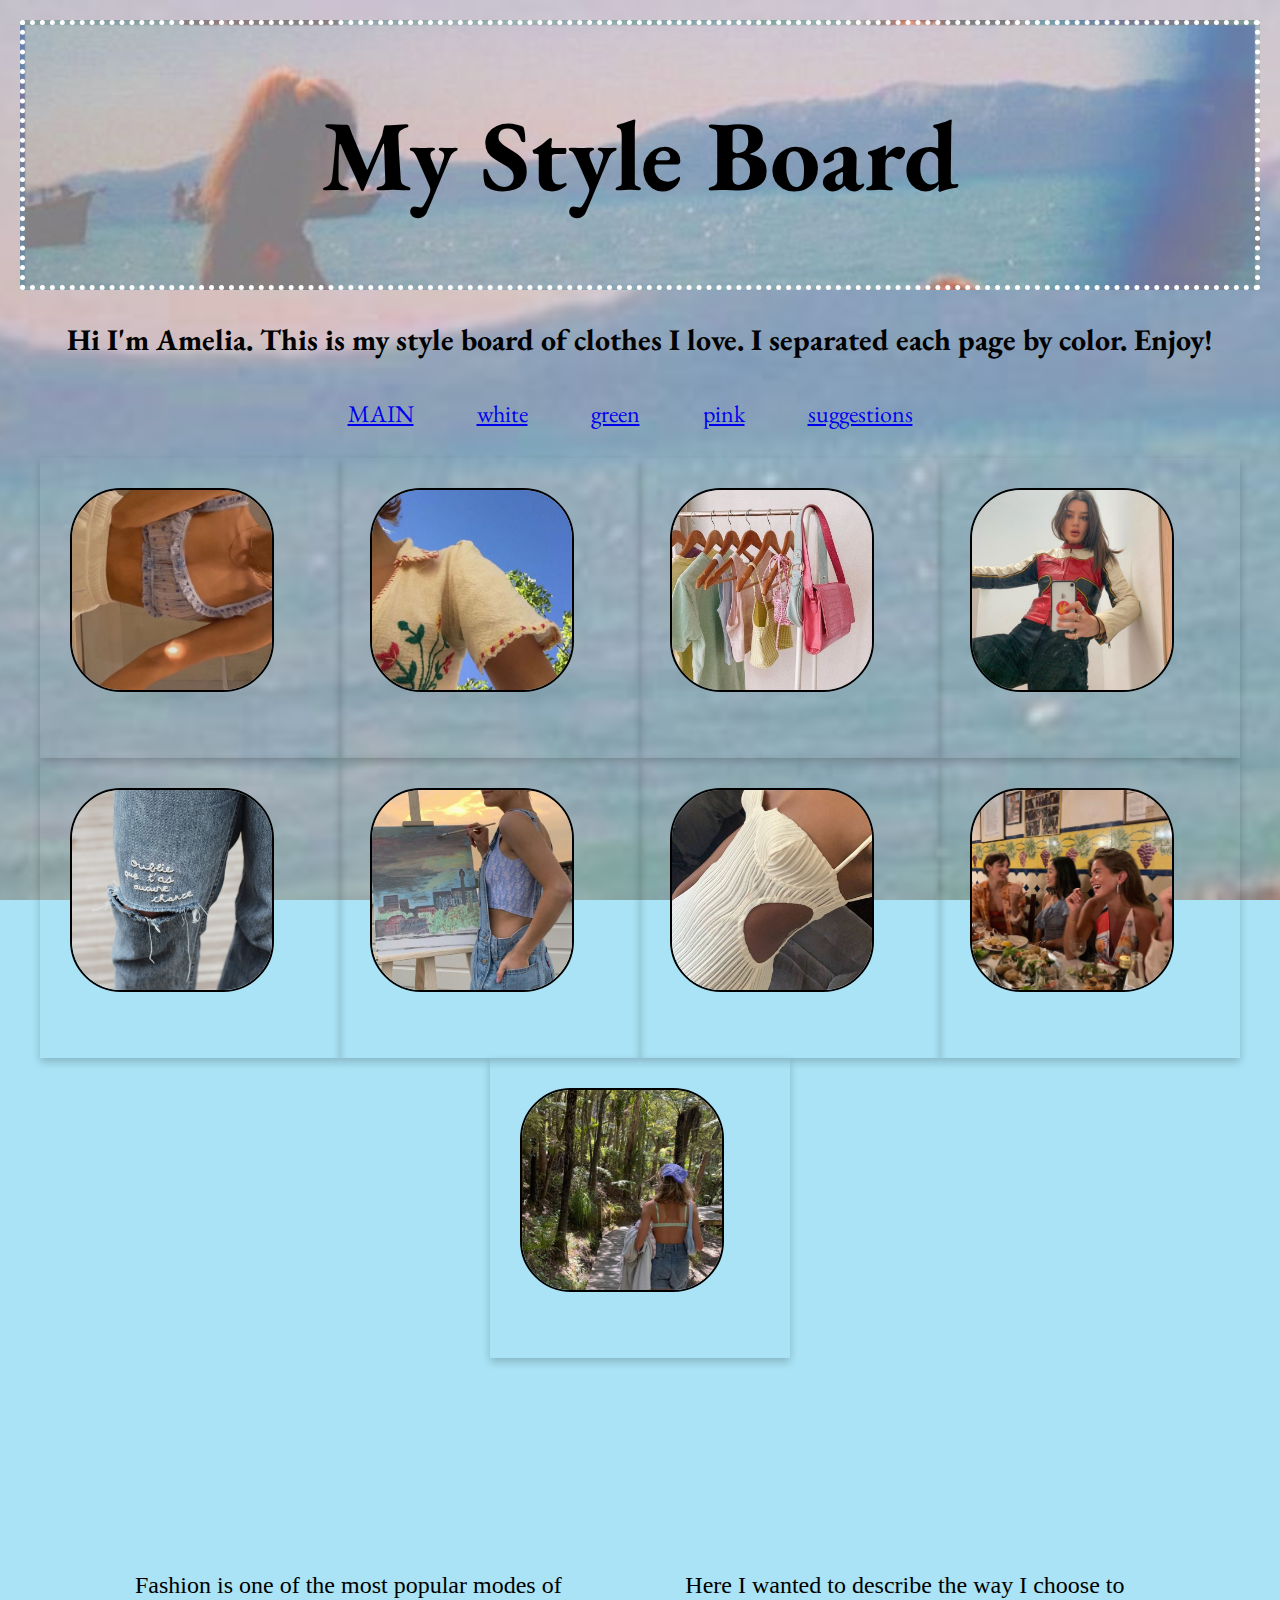
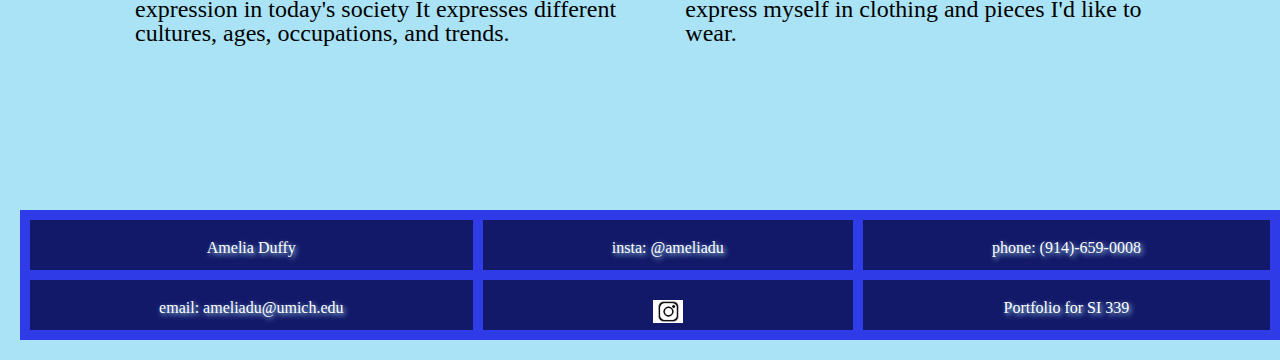
<file: index.html>
<!DOCTYPE html>
<html lang ='en'>
    <head>
        <meta charset="utf-8">
        <meta name="viewport" content="width= device-width, initial-scale=1.0">
        <link rel="stylesheet" type="text/css" href="css/html5reset.css">
        <link rel="stylesheet" type="text/css" href="css/style.css">
        <link rel="stylesheet" href="https://fonts.googleapis.com/css?family=EB Garamond">
        <title>My Style Board</title>
        <!-- Global site tag (gtag.js) - Google Analytics -->
        <script async src="https://www.googletagmanager.com/gtag/js?id=G-27V7FCP7XY"></script>
        <script>
            window.dataLayer = window.dataLayer || [];
            function gtag(){dataLayer.push(arguments);}
            gtag('js', new Date());

             gtag('config', 'G-27V7FCP7XY');
        </script>
    </head>
    <body>
        <a class = "skip" href="#main">Skip to Main Content</a>
        <header id = "h">
            <h1>My Style Board</h1>
            <h2>Hi I'm Amelia. This is my style board of clothes I love. 
                I separated each page by color. Enjoy!
            </h2>
            <nav>
                <ul>
                    <li><a class = "current" href="index.html">main</a></li>
                    <li><a href="white.html">white</a></li>
                    <li><a href="green.html">green</a></li>
                    <li><a href="pink.html">pink</a></li>
                    <li><a href="form.html">suggestions</a></li>
                </ul>
            </nav>
        </header>
        <main id = "main">
        
            <div class="grid-container">
                <div class="grid-item">Sheer Tops
                    <div class= "flip-card">
                        <div class="flip-front" alt = "sheer">
                            <img src="main-images/main-bra.png" alt = "main bra">
                        </div>
                        <div class ="flip-back" alt = "sheerback">
                            <h1>Sheer Top</h1>
                            <p>Brands like For Love And Lemons
                            have made sheer tops trendy casual
                            clothing, rather than the traditional 
                            undergarment.</p>
                        </div>
                    </div>
                </div>
                <div class="grid-item">Embroidery
                    <div class = "flip-card">
                        <div class ="flip-front" alt = "embroidery">
                            <img src="main-images/main-emborider.jpg" alt = "main embroidery">
                        </div>
                        <div class = "flip-back" alt = "embroidery">
                            <h1>Embroidery</h1>
                            <p>This ancient practice has come back into style time
                                and time again. This intricate detail that
                                is required with this practice brings back constant 
                                appreciation for clothing crafts men and women
                            </p>
                        </div>
                    </div>
                </div>
                <div class="grid-item">Pastels
                    <div class= "flip-card">
                        <div class ="flip-front" alt="Pastels">
                            <img src="main-images/main-hang.jpg" alt= "main hangers">
                        </div>
                        <div class= "flip-back" alt ="pastels">
                            <h1> Pastels</h1>
                            <p> Every spring pastels reappear in our stores. 
                                These reminders of the sunshine and flowers that boost happiness in
                                spring and summer are the very definition of how clothing 
                                can influence moods.
                            </p>
                        </div>
                    </div>
                </div>
                <div class= "grid-item">Leather Jackets
                    <div class = "flip-card">
                        <div class = "flip-front" alt = "Leather Jacket">
                            <img src="main-images/main-jacket.jpg" alt= "main jacket">
                        </div>
                        <div class = "flip-back" alt = "Leather Jacket">
                            <h1>Leather Jacket</h1>
                            <p>Leather, and leather jackets, come in and out of Fashion
                                every few years. This season statement leather, like this one,
                                are definers among fashion and instagram influencers.
                            </p>
                        </div>
                    </div>
                </div>
                <div class="grid-item">Statement
                    <div class = "flip-card">
                        <div class = "flip-front" alt = "Statement">
                            <img src="main-images/main-jean.png" alt = "main jeans">
                        </div>
                        <div class = "flip-back" alt = "statement">
                            <h1>Statement Piece</h1>
                            <p> Recently the LA brands EB Denim and Revice has redifined 
                                the way we see blue jeans. Their use of vintage denim and 
                                embroidery has made blue jeans a statement piece, rather than 
                                a mundane classic.
                            </p>
                        </div>
                    </div>
                </div>
                <div class="grid-item">Monogram
                    <div class = "flip-card">
                        <div class = "flip-front" alt = "Monogram">
                            <img src="main-images/main-paint.jpg" alt = "main paint">
                        </div>
                        <div class = "flip-back" alt = "Monogram">
                            <h1>Monogram</h1>
                            <p>Alessandro Michele was the first to turn monograms from tacky
                                to classy. His use of the Gucci logo has redifined luxury fashion 
                                and has become a statement of luxury in today's millenials.
                            </p>
                        </div>
                    </div>
                </div>
                <div class = "grid-item">Cut Out
                    <div class = "flip-card">
                        <div class= "flip-front" alt = "cutout">
                            <img src="main-images/main-dress.jpg" alt ="main dress">
                        </div>
                        <div class = "flip-back" alt = "cutout">
                            <h1>Cutout Dress</h1>
                            <p> Subtle and strategically placed cutouts have replaced the classic mini dress.
                                Now the new sultry is in small fragments of skin and/or sheer linings.
                            </p>
                        </div>
                    </div>
                </div>
                <div class="grid-item">Colored Prints
                    <div class = "flip-card">
                        <div class = "flip-front" alt ="colored prints">
                            <img src="main-images/main-party.png" alt ="main part">
                        </div>
                        <div class = "flip-back" alt = "colored prints">
                            <h1>Colored prints</h1>
                            <p>This season is all about new and bold. Refurbished appreciations for 
                                trained artists have resurfaced in the use of their bold prints and artwork
                                within clothing. The trend is known as wearable art.
                            </p>
                        </div>
                    </div>  
                </div>
                <div class="grid-item">Head Scarves
                    <div class = "flip-card">
                        <div class = "flip-front" alt = "head scarves">
                            <img src="main-images/main-walk.jpg" alt ="main walk">
                        </div>
                        <div class = "flip-back" alt = "head Scarves">
                            <h1> Head Scarves</h1>
                            <p>These accessories have entered the main stream fashion scene with a variety
                                of prints to pick from. However, they have spewed controversy because of cultural
                            approptiation accusations as well as double standards for white women that are not granted to
                        those of color when wearing these scarves.</p>
                        </div>
                    </div>
                </div>
            </div>
            <div class = "context"> 
                <div class = "grid-context">
                    Fashion is one of the most popular modes of expression in today's society
                    It expresses different cultures, ages, occupations, and trends.

                </div>
                <div class = "grid-context">
                    Here I wanted to describe the way I choose to express myself in clothing and pieces I'd like to wear.
                </div>
            </div>
        </main>
        
        <footer>
            <div class = "foot">Amelia Duffy</div>
            <div class = "foot">insta: @ameliadu</div>
            <div class = "foot">phone: (914)-659-0008</div>
            <div class = "foot">email: ameliadu@umich.edu</div>
            <div class = "foot">
                <img src = "main-images/instagram.jpg" alt="insta">
            </div>
            <div class = "foot"> Portfolio for SI 339</div>

        </footer>

    </body>
</html>
</file>
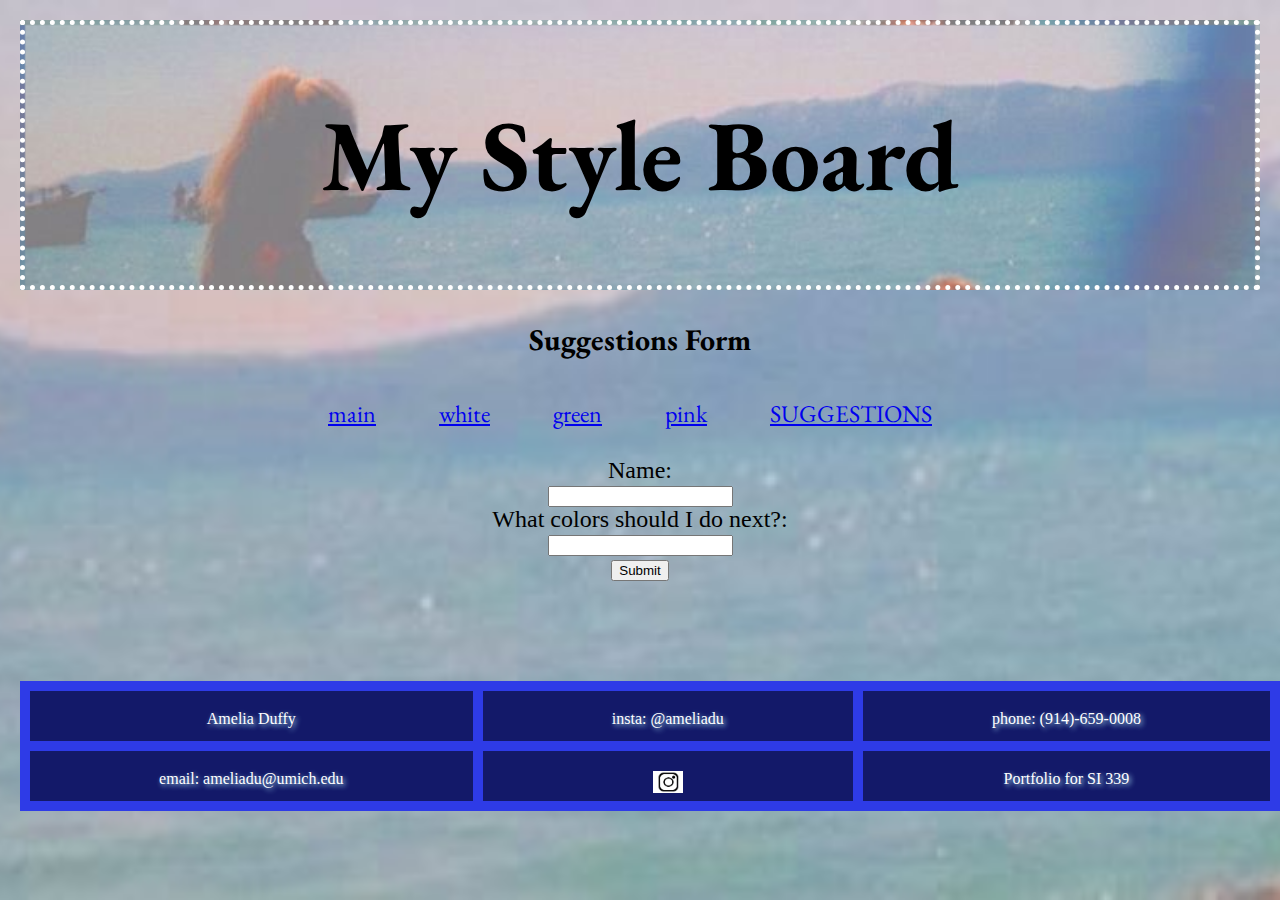
<file: form.html>
<!DOCTYPE html>
<html lang ='en'>
    <head>
        <meta charset="utf-8">
        <meta name="viewport" content="width= device-width, initial-scale=1.0">
        <link rel="stylesheet" type="text/css" href="css/html5reset.css">
        <link rel="stylesheet" type="text/css" href="css/style.css">
        <link rel="stylesheet" href="https://fonts.googleapis.com/css?family=EB Garamond">
        <title>Suggestions</title>
        <script async src="https://www.googletagmanager.com/gtag/js?id=G-27V7FCP7XY"></script>
        <script>
            window.dataLayer = window.dataLayer || [];
            function gtag(){dataLayer.push(arguments);}
            gtag('js', new Date());

             gtag('config', 'G-27V7FCP7XY');
        </script>
    </head>
    <body>
        <a class = "skip" href="#main">Skip to Main Content</a>
        <header id = "h">
            <h1>My Style Board</h1>
            <h2>Suggestions Form</h2>
            <nav>
                <ul>
                    <li><a href="index.html">main</a></li>
                    <li><a href="white.html">white</a></li>
                    <li><a href="green.html">green</a></li>
                    <li><a href="pink.html">pink</a></li>
                    <li><a class = "current" href="form.html">suggestions</a></li>
                </ul>
            </nav>
        </header>
        <main id = "form-main">
            <form action = "https://formspree.io/f/mvodglve" method = "POST">
                <label for = "name">Name:</label><br>
                <input type="text" id="name" name="name"><br>
                <label for = "colors">What colors should I do next?:</label><br>
                <input type="text" id="colors" name="colors"><br>
                <input type="submit" value="Submit">
            </form>
        
            
        </main>
        
        <footer>
            <div class = "foot">Amelia Duffy</div>
            <div class = "foot">insta: @ameliadu</div>
            <div class = "foot">phone: (914)-659-0008</div>
            <div class = "foot">email: ameliadu@umich.edu</div>
            <div class = "foot">
                <img src = "main-images/instagram.jpg" alt="insta">
            </div>
            <div class = "foot"> Portfolio for SI 339</div>

        </footer>

    </body>
</html>
</file>
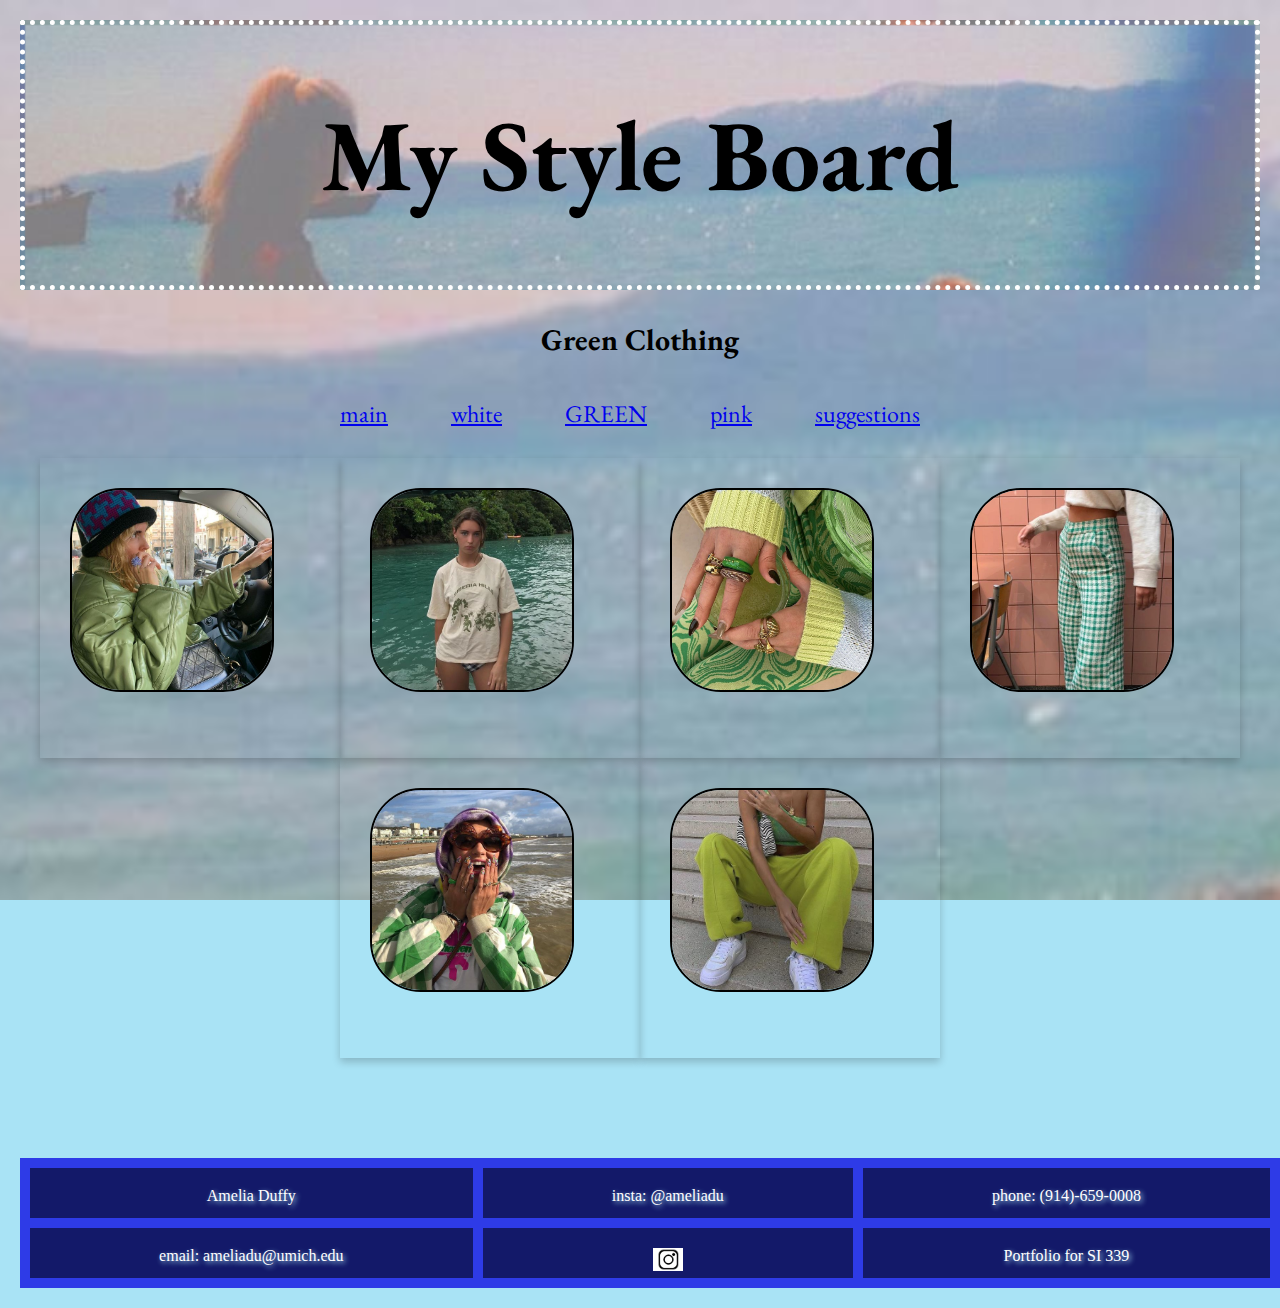
<file: green.html>
<!DOCTYPE html>
<html lang ='en'>
    <head>
        <meta charset="utf-8">
        <meta name="viewport" content="width= device-width, initial-scale=1.0">
        <link rel="stylesheet" type="text/css" href="css/html5reset.css">
        <link rel="stylesheet" type="text/css" href="css/style.css">
        <link rel="stylesheet" href="https://fonts.googleapis.com/css?family=EB Garamond">
        <title>Green Clothing</title>
        <script async src="https://www.googletagmanager.com/gtag/js?id=G-27V7FCP7XY"></script>
        <script>
            window.dataLayer = window.dataLayer || [];
            function gtag(){dataLayer.push(arguments);}
            gtag('js', new Date());

             gtag('config', 'G-27V7FCP7XY');
        </script>
    </head>
    <body>
        <a class = "skip" href="#main">Skip to Main Content</a>
        <header id = "h">
            <h1>My Style Board</h1>
            <h2>Green Clothing</h2>
            <nav>
                <ul>
                    <li><a href="index.html">main</a></li>
                    <li><a href="white.html">white</a></li>
                    <li><a class = "current" href="green.html">green</a></li>
                    <li><a href="pink.html">pink</a></li>
                    <li><a href="form.html">suggestions</a></li>
                </ul>
            </nav>
        </header>
        <main id = "main">
            <div class="grid-container">
                <div class="grid-item">Statement Pieces
                    <img src="green-images/coat-green.jpg" alt = "green coat">
                </div>
                <div class="grid-item">Vintage tees
                    <img src="green-images/green-tshirt.jpg" alt = "green tshirt">
                </div>
                <div class="grid-item">Bulky Rings
                    <img src="green-images/nails-green.jpg" alt= "green nails">
                </div>
                <div class= "grid-item">Plaid
                    <img src="green-images/pants-green.jpg" alt= "green pants">
                </div>
                <div class="grid-item">Loungewear
                    <img src="green-images/plaid-green.jpg" alt = "green plaid">
                </div>
                <div class="grid-item">Animal Print
                    <img src="green-images/zebra-green.png" alt = "green zebra">
                </div>
            </div>
        </main>
        <footer>
            <div class = "foot">Amelia Duffy</div>
            <div class = "foot">insta: @ameliadu</div>
            <div class = "foot">phone: (914)-659-0008</div>
            <div class = "foot">email: ameliadu@umich.edu</div>
            <div class = "foot">
                <img src = "main-images/instagram.jpg" alt="insta">
            </div>
            <div class = "foot"> Portfolio for SI 339</div>

        </footer>

    </body>
</html>
</file>
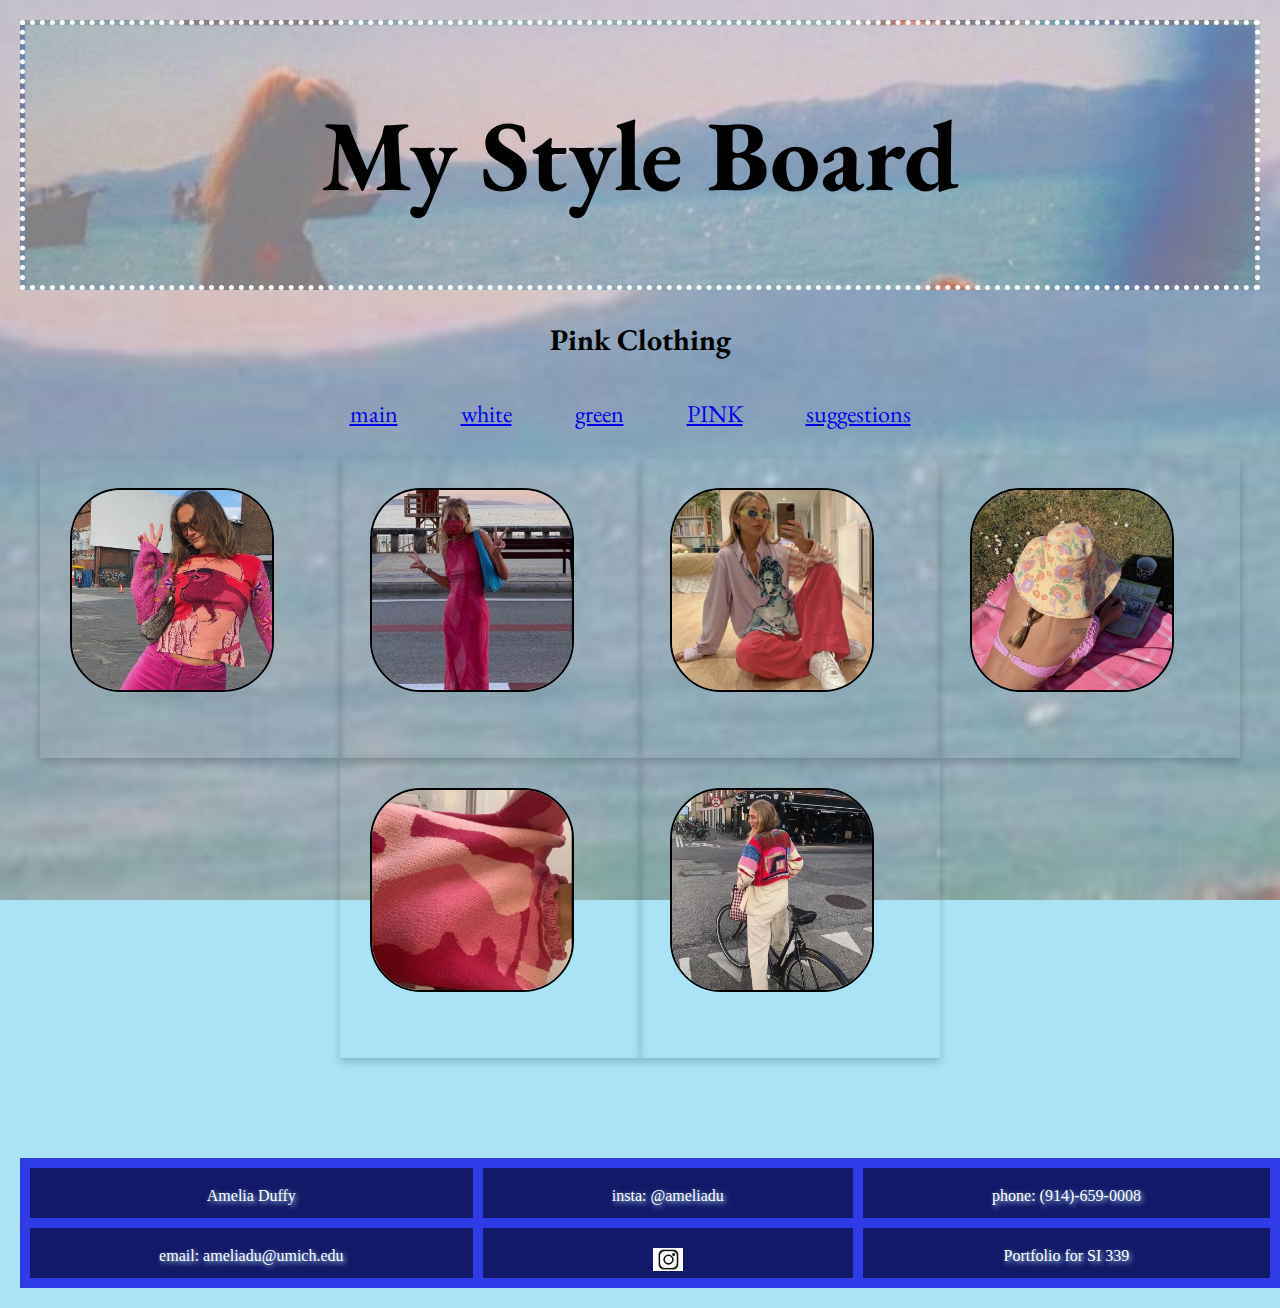
<file: pink.html>
<!DOCTYPE html>
<html lang ='en'>
    <head>
        <meta charset="utf-8">
        <meta name="viewport" content="width= device-width, initial-scale=1.0">
        <link rel="stylesheet" type="text/css" href="css/html5reset.css">
        <link rel="stylesheet" type="text/css" href="css/style.css">
        <link rel="stylesheet" href="https://fonts.googleapis.com/css?family=EB Garamond">
        <title>Pink Clothing</title>
        <script async src="https://www.googletagmanager.com/gtag/js?id=G-27V7FCP7XY"></script>
        <script>
            window.dataLayer = window.dataLayer || [];
            function gtag(){dataLayer.push(arguments);}
            gtag('js', new Date());

             gtag('config', 'G-27V7FCP7XY');
        </script>
    </head>
    <body>
        <a class = "skip" href="#main">Skip to Main Content</a>
        <header id = "h">
            <h1>My Style Board</h1>
            <h2>Pink Clothing</h2>
        
            <nav>
                <ul>
                    <li><a href="index.html">main</a></li>
                    <li><a href="white.html">white</a></li>
                    <li><a href="green.html">green</a></li>
                    <li><a class = "current" href="pink.html">pink</a></li>
                    <li><a href="form.html">suggestions</a></li>
                </ul>
            </nav>
        </header>
        <main id = "main">
            <div class="grid-container">
                <div class="grid-item">Y2K Tees
                    <img src="pink-images/pink-all.jpg" alt = "all pink">
                </div>
                <div class="grid-item">Maxi Dress
                    <img src="pink-images/pink-dress.jpg" alt = "dress">
                </div>
                <div class="grid-item">Button Down
                    <img src="pink-images/pink-face.jpg" alt= "face shirt">
                </div>
                <div class= "grid-item">70's Print
                    <img src="pink-images/pink-floralbucket.jpg" alt= "bucket hat">
                </div>
                <div class="grid-item">Sweater
                    <img src="pink-images/pink-sweater.jpg" alt = "sweater">
                </div>
                <div class="grid-item">Art Pieces
                    <img src="pink-images/pink-wbike.jpg" alt = "bike">
                </div>
            </div>
        </main>
        <footer>
            <div class = "foot">Amelia Duffy</div>
            <div class = "foot">insta: @ameliadu</div>
            <div class = "foot">phone: (914)-659-0008</div>
            <div class = "foot">email: ameliadu@umich.edu</div>
            <div class = "foot">
                <img src = "main-images/instagram.jpg" alt="insta">
            </div>
            <div class = "foot"> Portfolio for SI 339</div>

        </footer>

    </body>
</html>
</file>
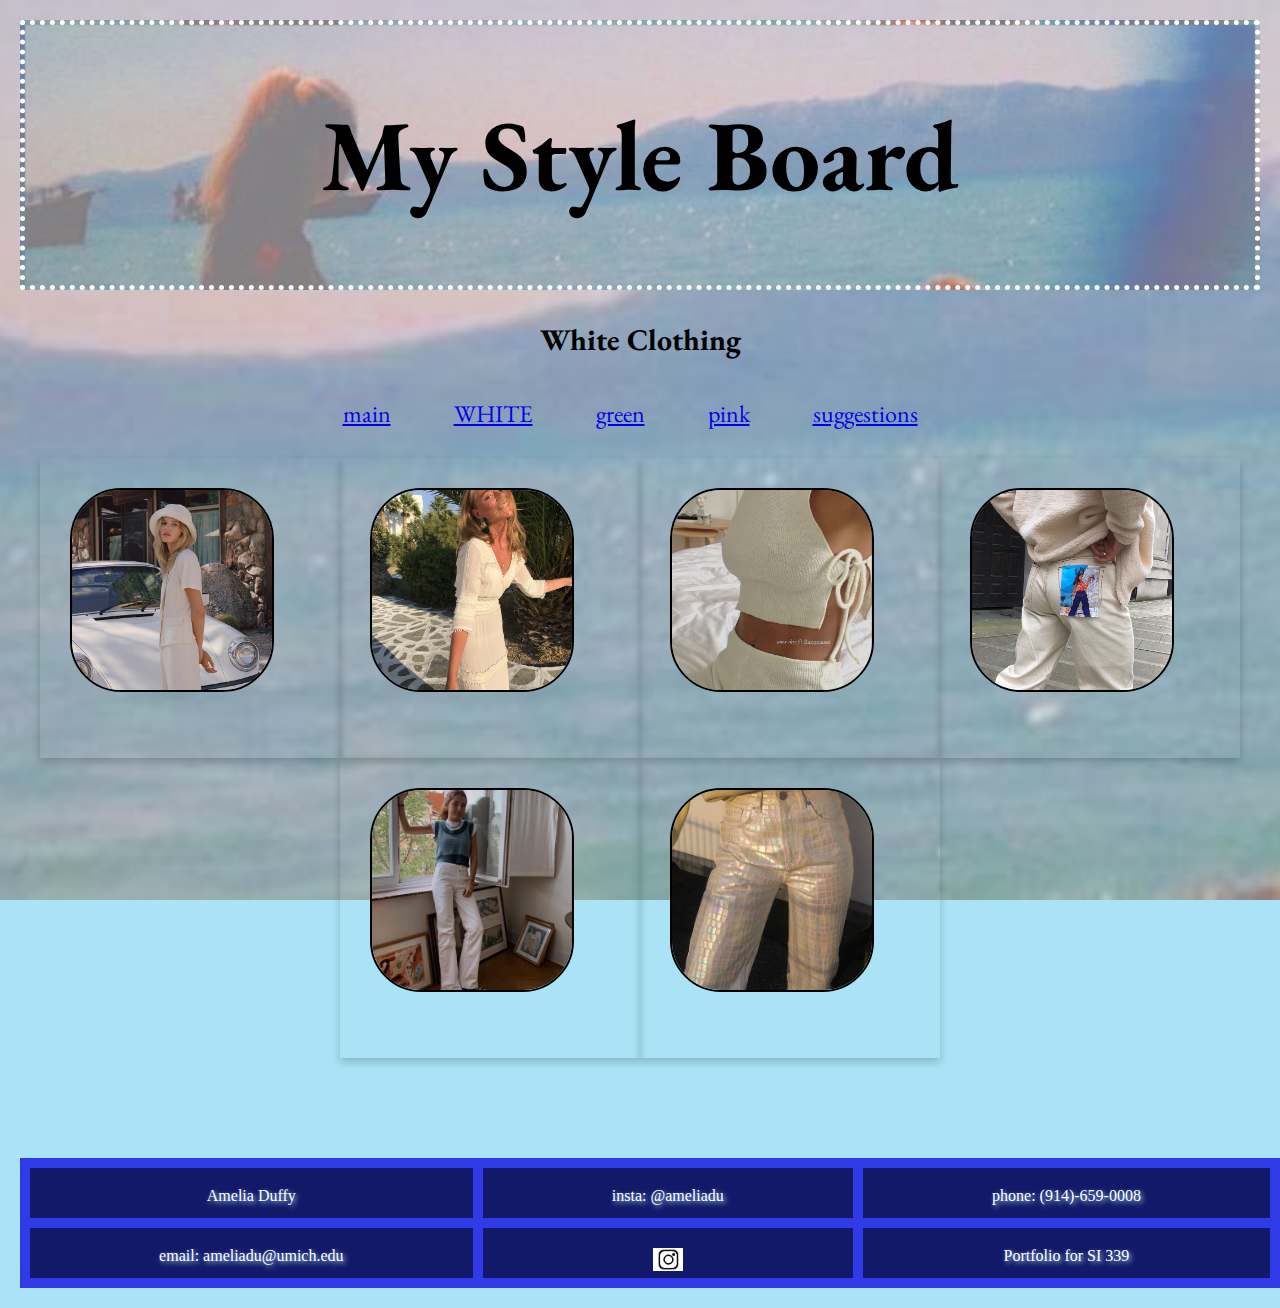
<file: white.html>
<!DOCTYPE html>
<html lang ='en'>
    <head>
        <meta charset="utf-8">
        <meta name="viewport" content="width= device-width, initial-scale=1.0">
        <link rel="stylesheet" type="text/css" href="css/html5reset.css">
        <link rel="stylesheet" type="text/css" href="css/style.css">
        <link rel="stylesheet" href="https://fonts.googleapis.com/css?family=EB Garamond">
        <title>White Clothing</title>
        <script async src="https://www.googletagmanager.com/gtag/js?id=G-27V7FCP7XY"></script>
        <script>
            window.dataLayer = window.dataLayer || [];
            function gtag(){dataLayer.push(arguments);}
            gtag('js', new Date());

             gtag('config', 'G-27V7FCP7XY');
        </script>
    </head>
    <body>
        <a class = "skip" href="#main">Skip to Main Content</a>
        <header id = "h">
            <h1>My Style Board</h1>
            <h2>White Clothing</h2>
            <nav>
                <ul>
                    <li><a href="index.html">main</a></li>
                    <li><a class= "current" href="white.html">white</a></li>
                    <li><a href="green.html">green</a></li>
                    <li><a href="pink.html">pink</a></li>
                    <li><a href="form.html">suggestions</a></li>
                </ul>
            </nav>
        </header>
        <main id = "main">
            <div class="grid-container">
                <div class="grid-item">Bucket Hats
                    <img src="white-images/white-bucket.jpg" alt = "bucket hat">
                </div>
                <div class="grid-item">Summer Dress
                    <img src="white-images/white-dress.jpg" alt = "dress">
                </div>
                <div class="grid-item">Knits
                    <img src="white-images/white-look.jpg" alt= "sweater vest">
                </div>
                <div class= "grid-item">Pop of Color
                    <img src="white-images/white-pants.jpg" alt= "pants">
                </div>
                <div class="grid-item">Layered Vest
                    <img src="white-images/white-w-vest.jpg" alt = "blue vest">
                </div>
                <div class="grid-item">Holographic
                    <img src="white-images/whiteshiny-pants.jpg" alt = "shiny bottoms">
                </div>
            </div>
        </main>
        <footer>
            <div class = "foot">Amelia Duffy</div>
            <div class = "foot" id= "insta">insta: @ameliadu</div>
            <div class = "foot" id = "phone">phone: (914)-659-0008</div>
            <div class = "foot" id= "email">email: ameliadu@umich.edu</div>
            <div class = "foot" id = "insta_logo">
                <img src = "main-images/instagram.jpg" alt="insta">
            </div>
            <div class = "foot"> Portfolio for SI 339</div>

        </footer>
    </body>
</html>
</file>
<file: css/style.css>
/*scroll behavior */
html{
  scroll-behavior: smooth;
}


/*style the header*/
header{
  color: #000000;
  line-height: 2; 
  font-family: "EB Garamond", sans-serif;
}

/* need to adjust so opacity doesn't affect the text*/
#h h1{
  display: flex;
  justify-content: center;
  font-size: 50px;
  border: dotted 5px #ffffff;
  background-image: url(../main-images/background-img.jpg);
  background-size: cover;
  padding: 30px;
  animation-name: border-change;
  animation-duration: 3s;
}

@keyframes border-change{
  0% {border: solid 5px #bcc4f3;}
  75% {border: solid 5px #131969}
  100% {border: dotted 5px #ffffff;}

}

/*no font flip card in mobil or tablet */
.flip-back h1{
  font-size: 0px;
}
.flip-back p{
  font-size: 0px;
}

h2{
  font-size: 30px;
  text-align: center;
  margin: 20px;
}


main p div{
  text-align:center;
  font-size:20px;

}

nav{
  text-align: center;
  margin: 20px;
}

nav li{
  display:  inline;
  position: relative;
  text-align: center;
  padding-right: 20px;
  margin: 20px;
  font-size: 24px;
  text-align: left;
}
nav li:visited{
  text-decoration: none;
  color: #000000;

}

body{
  display: grid;
  background-color: #a9e3f5;
  padding: 20px;
}

/*style for images

at some point i need to switch this to flex

*/ 
#main img{
  display: block;
  width: 200px;
  height: 200px;
  object-fit: cover;
  border: solid 2px #000000;
  border-radius: 25%;
  margin: 30px;
  animation-name: image;
  animation-duration: 3s;
}
#main img:hover{
  filter: blur(10px) saturate(500%);
}

@keyframes image{
  from{opacity: 0;}
  to{opacity: 1;}
}

.grid-container{
  display: flex;
  flex-wrap: wrap;
  justify-content: center;
  text-align: center;
  padding-bottom: 100px;
}

.grid-item{
  font-size: 24px;
  box-shadow: 0 4px 8px 0 rgba(0,0,0,0.2);
}

/* style for nav bar */
.current{
  text-transform: uppercase;
}

/*style for footer */
footer{
  display: grid;
  grid-template-columns: auto auto auto;
  grid-row-gap: 10px;
  grid-column-gap: 10px;
  left:0;
  bottom: 0;
  width: auto;
  position: fixed;
  background-color: #2e3be7;
  color: white;
  text-align: center;
  padding: 10px;

}
footer img{
  width: 30px;
  height: auto;
}

.foot{
  background-color: #131969;
  padding: 20px;
  text-shadow: 2px 2px 5px #a9e3f5;
  height: 10px;
  justify-content: center;
}

/* style the form */
form{
  text-align: center;
  font-size: 24px;
  padding-bottom: 100px;
  

}


/* style p*/
.context{
  display: grid;
  grid-template-rows: auto auto;
  grid-row-gap: 50px;
  margin: 15px;
  font-size: 24px;
  justify-content: center;
  padding-bottom: 200px;
  text-align: center;
}
.grid-context{
  text-align: left;
}

.skip{
  left: 0;
  position: absolute;
  margin-top: -50px;
  padding: 8px; 
  transform:translateY(-100%);
}

.skip:focus{
  position: absolute;
  margin-top: 10px;
}

/*prefers reduced motion */
@media screen and (prefers-reduced-motion){
  #h h1{
    animation-duration: 0s;
  }
  #main img{
    animation-name: image;
    animation-duration: 0s;
  }
  #main img:hover{
    filter: none;
  }
  body{
    display: grid;
    background-color: #a9e3f5;
    padding: 20px;
  }

  .flip-card{
    transition: transform none;
  }

}

/* tablet view */
@media screen and (min-width: 768px){
  #h h1{
    font-size: 100px;
  }
  .context{
    grid-template-columns: auto auto;
    grid-column-gap: 50px;
    margin: 15px;
    padding: 100px;

  }
  nav{
    text-align: center;
  }
  .grid-container{
    flex-grow: 3; 
    flex-basis: fit-content;

  }
  footer{
    left:0;
    bottom: 0;
    width: 100%;
    position: fixed;

  }

}

/* desktop view */

@media screen and (min-width: 880px){
  footer{
    position: relative;
  }
  body{
    display: grid;
    background-image: url(../main-images/background-img.jpg);
    background-attachment: fixed;
    background-position: center;
    background-repeat: no-repeat;
    background-size: cover;
  
  }
  .grid-item{
    background-color: transparent;
    font-size: 0px;
    width: 300px;
    height: 300px;
    perspective: 1000px;

  }
  .flip-card{
    position: relative;
    width: 100%;
    height: 100%;
    text-align: center;
    transition: transform 0.6s;
    transform-style: preserve-3d;
  }
 

  .grid-item:hover .flip-card, .grid-item:active .flip-card, .grid-item:focus .flip-card{
    transform: rotateY(180deg);
  }
  .grid-item:focus-within .flip-card{
    transform: rotateY(180deg);
}

  .flip-front, .flip-back {
    position: fixed;
    width: 100%;
    height: 100%;
    -webkit-backface-visibility: hidden; 
    backface-visibility: hidden;
  }

  .flip-front {
    color: black;
  }
  
  .flip-back {
    border-radius: 25%;
    color: black;
    transform: rotateY(180deg);
  }
  .flip-back h1{
    font-weight: bold;
    font-size: 30px;
    padding: 10px;
  }
  .flip-back p{
    font-size: 20px;
    padding: 10px;
    margin: 10px;
  }

}
</file>
